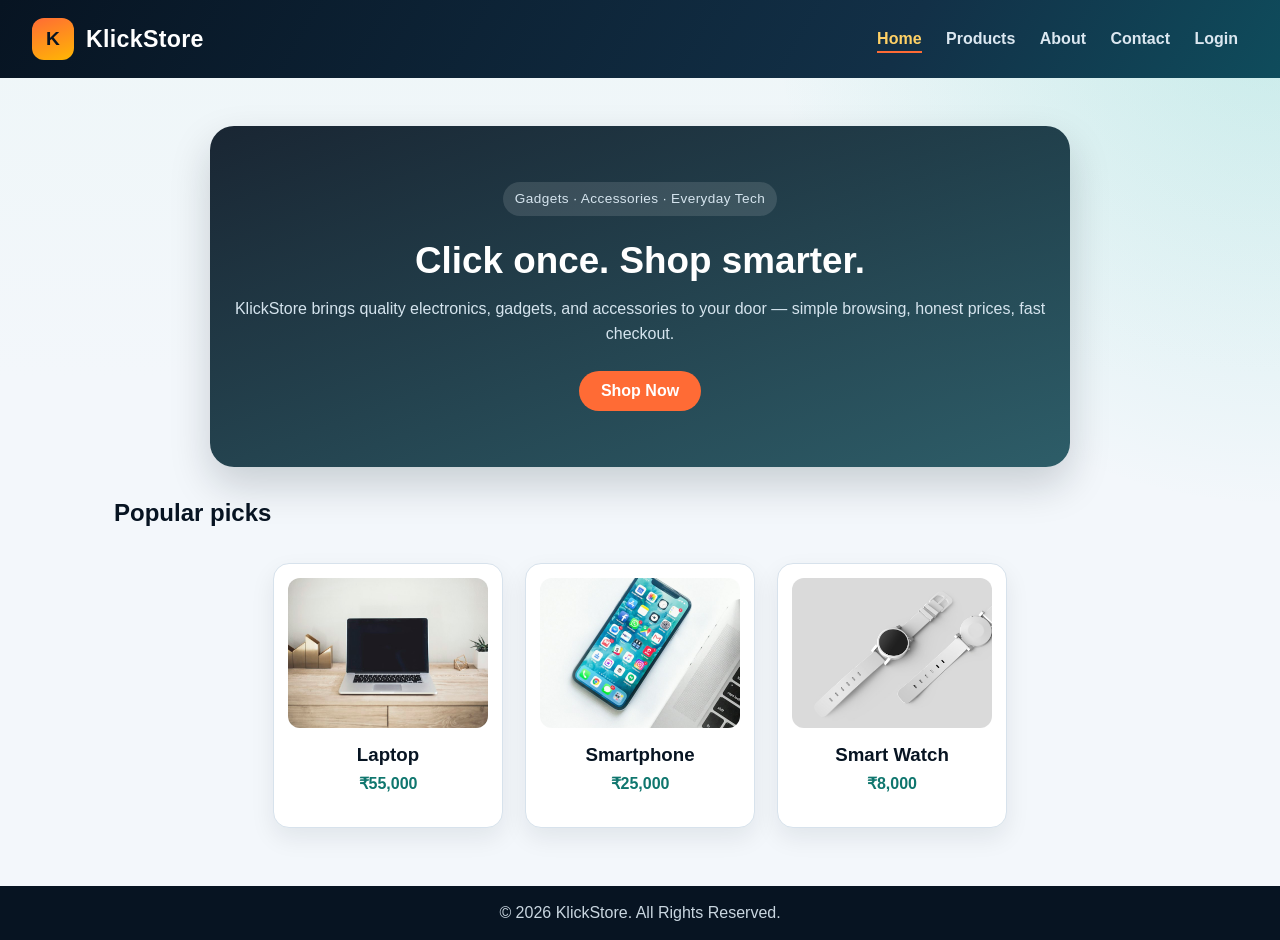
<file: index.html>
<!DOCTYPE html>
<html lang="en">
<head>
    <meta charset="UTF-8">
    <meta name="viewport" content="width=device-width, initial-scale=1.0">
    <title>KlickStore - Home</title>
    <link rel="stylesheet" href="css/style.css">
</head>
<body>

<header>
    <a class="brand" href="index.html">
        <span class="brand-mark">K</span>
        <h1>KlickStore</h1>
    </a>

    <nav>
        <a href="index.html" class="active">Home</a>
        <a href="products.html">Products</a>
        <a href="about.html">About</a>
        <a href="contact.html">Contact</a>
        <a href="login.html">Login</a>
    </nav>
</header>

<section class="hero">
    <p class="eyebrow">Gadgets · Accessories · Everyday Tech</p>
    <h2>Click once. Shop smarter.</h2>
    <p>
        KlickStore brings quality electronics, gadgets, and accessories
        to your door — simple browsing, honest prices, fast checkout.
    </p>
    <a class="btn" href="products.html">Shop Now</a>
</section>

<section class="featured">
    <h2>Popular picks</h2>
    <div class="products">
        <article class="card">
            <img src="images/laptop.jpg" alt="Laptop on a desk">
            <h3>Laptop</h3>
            <p>₹55,000</p>
        </article>
        <article class="card">
            <img src="images/smartphone.jpg" alt="Smartphone">
            <h3>Smartphone</h3>
            <p>₹25,000</p>
        </article>
        <article class="card">
            <img src="images/smartwatch.jpg" alt="Smart watch">
            <h3>Smart Watch</h3>
            <p>₹8,000</p>
        </article>
    </div>
</section>

<footer>
    <p>&copy; 2026 KlickStore. All Rights Reserved.</p>
</footer>

<script src="js/script.js"></script>

</body>
</html>
</file>
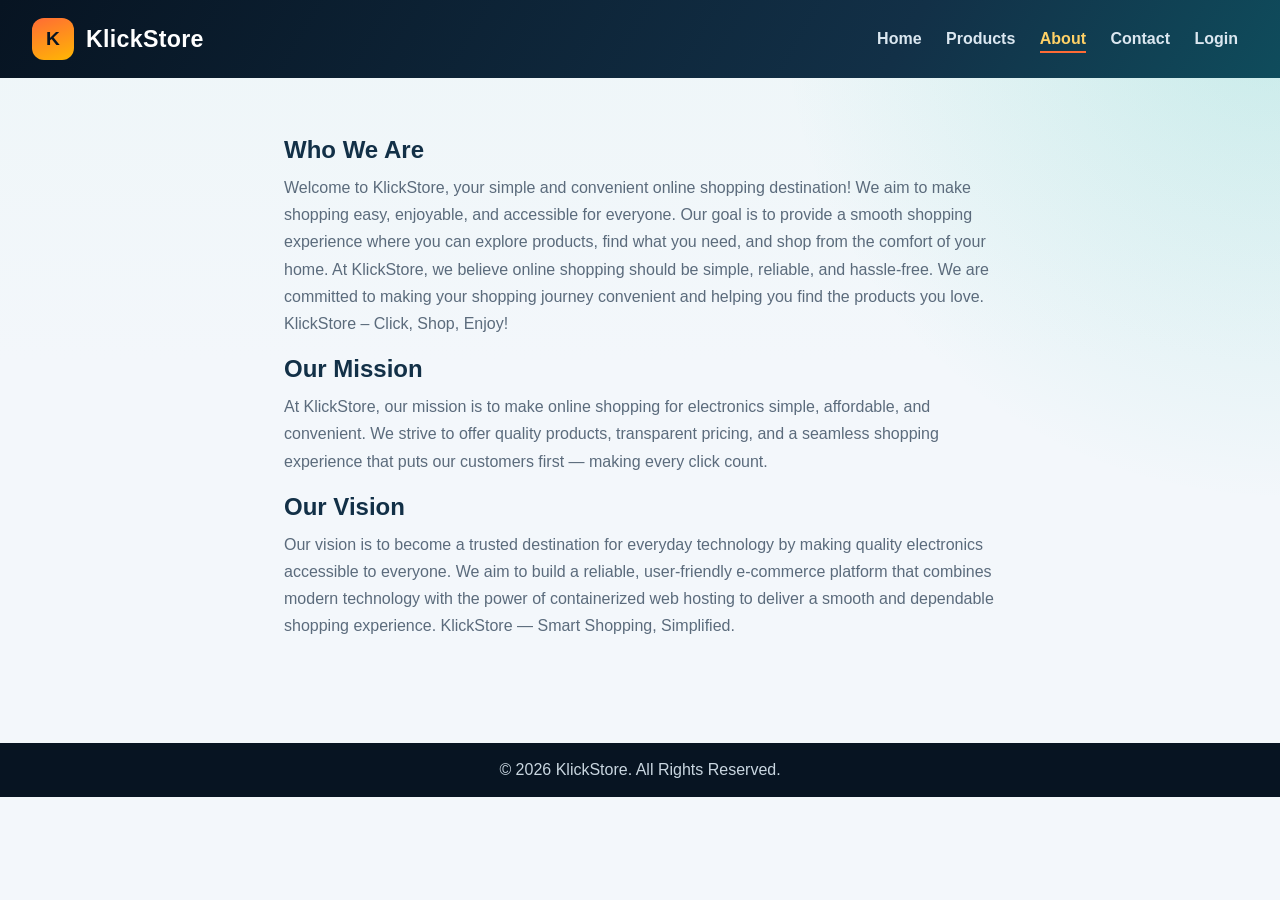
<file: about.html>
<!DOCTYPE html>
<html lang="en">
<head>
    <meta charset="UTF-8">
    <meta name="viewport" content="width=device-width, initial-scale=1.0">
    <title>KlickStore - About</title>
    <link rel="stylesheet" href="css/style.css">
</head>
<body>

<header>
    <a class="brand" href="index.html">
        <span class="brand-mark">K</span>
        <h1>KlickStore</h1>
    </a>

    <nav>
        <a href="index.html">Home</a>
        <a href="products.html">Products</a>
        <a href="about.html" class="active">About</a>
        <a href="contact.html">Contact</a>
        <a href="login.html">Login</a>
    </nav>
</header>

<section class="content">

    <h2>Who We Are</h2>
    <p>
        Welcome to KlickStore, your simple and convenient online shopping destination! We aim to make shopping easy, enjoyable, and accessible for everyone. Our goal is to provide a smooth shopping experience where you can explore products, find what you need, and shop from the comfort of your home.

At KlickStore, we believe online shopping should be simple, reliable, and hassle-free. We are committed to making your shopping journey convenient and helping you find the products you love.

KlickStore – Click, Shop, Enjoy!
    </p>

    <h2>Our Mission</h2>
    <p>
        At KlickStore, our mission is to make online shopping for electronics simple, affordable, and convenient. We strive to offer quality products, transparent pricing, and a seamless shopping experience that puts our customers first — making every click count.
    </p>

    <h2>Our Vision</h2>
    <p>
        Our vision is to become a trusted destination for everyday technology by making quality electronics accessible to everyone. We aim to build a reliable, user-friendly e-commerce platform that combines modern technology with the power of containerized web hosting to deliver a smooth and dependable shopping experience.

KlickStore — Smart Shopping, Simplified.
    </p>

</section>

<footer>
    <p>&copy; 2026 KlickStore. All Rights Reserved.</p>
</footer>

<script src="js/script.js"></script>

</body>
</html>
</file>
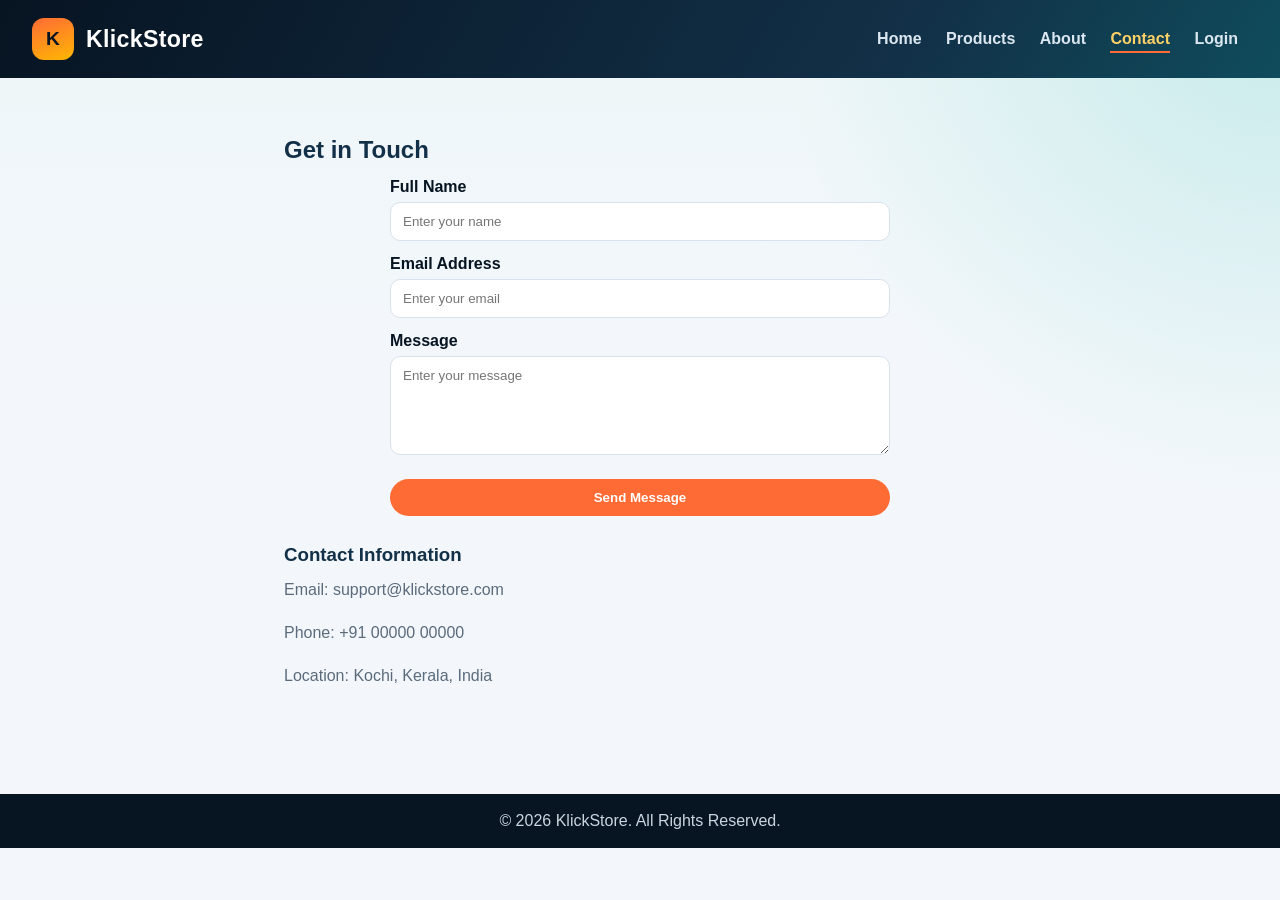
<file: contact.html>
<!DOCTYPE html>
<html lang="en">
<head>
    <meta charset="UTF-8">
    <meta name="viewport" content="width=device-width, initial-scale=1.0">
    <title>KlickStore - Contact</title>
    <link rel="stylesheet" href="css/style.css">
</head>
<body>

<header>
    <a class="brand" href="index.html">
        <span class="brand-mark">K</span>
        <h1>KlickStore</h1>
    </a>

    <nav>
        <a href="index.html">Home</a>
        <a href="products.html">Products</a>
        <a href="about.html">About</a>
        <a href="contact.html" class="active">Contact</a>
        <a href="login.html">Login</a>
    </nav>
</header>

<section class="content">

    <h2>Get in Touch</h2>

    <form>

        <label for="fullname">Full Name</label>
        <input id="fullname" type="text" placeholder="Enter your name">

        <label for="email">Email Address</label>
        <input id="email" type="email" placeholder="Enter your email">

        <label for="message">Message</label>
        <textarea id="message" rows="5" placeholder="Enter your message"></textarea>

        <button type="button" onclick="contactMessage()">
            Send Message
        </button>

    </form>

    <h3>Contact Information</h3>

    <p>Email: support@klickstore.com</p>
    <p>Phone: +91 00000 00000</p>
    <p>Location: Kochi, Kerala, India</p>

</section>

<footer>
    <p>&copy; 2026 KlickStore. All Rights Reserved.</p>
</footer>

<script src="js/script.js"></script>

</body>
</html>
</file>
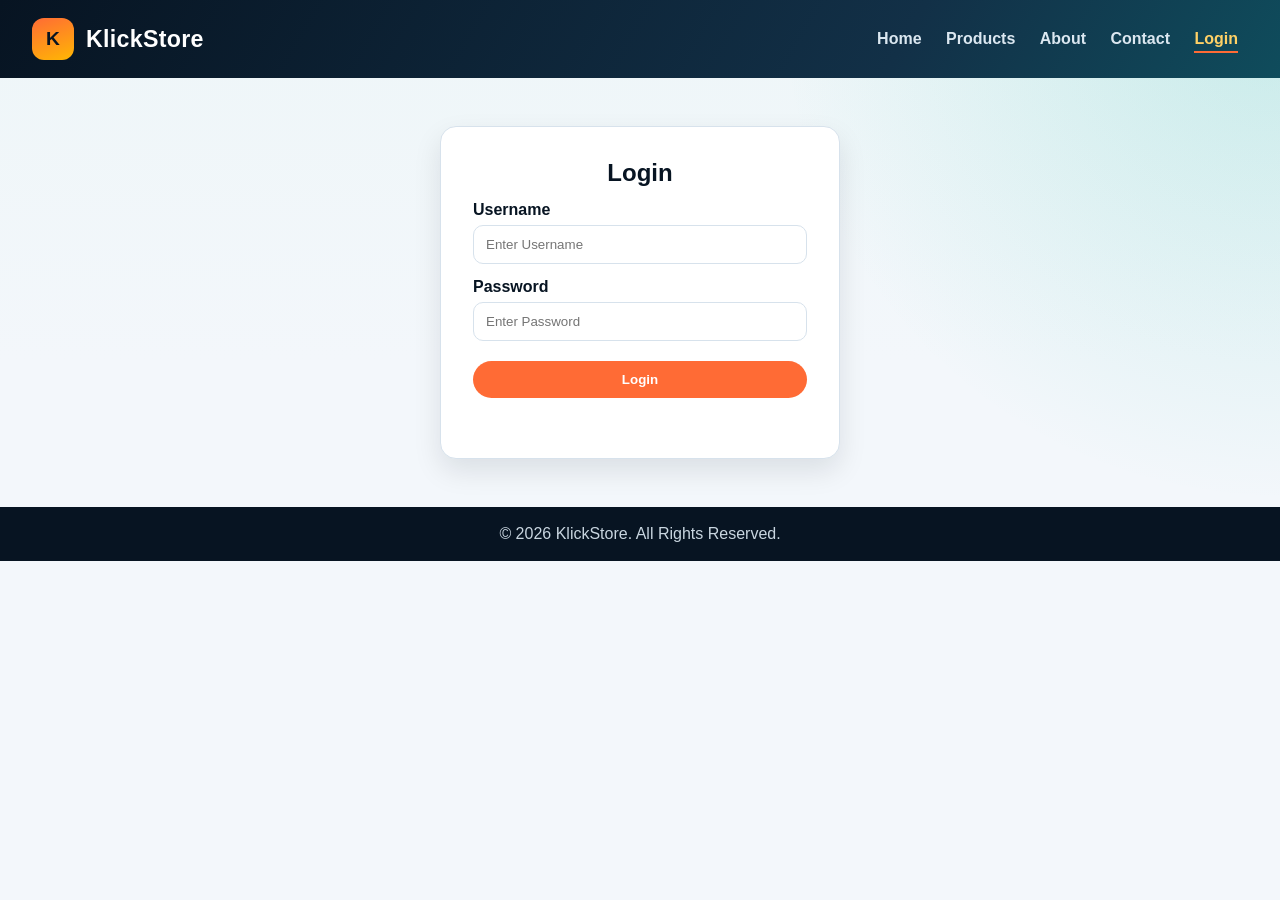
<file: login.html>
<!DOCTYPE html>
<html lang="en">
<head>
    <meta charset="UTF-8">
    <meta name="viewport" content="width=device-width, initial-scale=1.0">
    <title>KlickStore - Login</title>
    <link rel="stylesheet" href="css/style.css">
</head>
<body>

<header>
    <a class="brand" href="index.html">
        <span class="brand-mark">K</span>
        <h1>KlickStore</h1>
    </a>

    <nav>
        <a href="index.html">Home</a>
        <a href="products.html">Products</a>
        <a href="about.html">About</a>
        <a href="contact.html">Contact</a>
        <a href="login.html" class="active">Login</a>
    </nav>
</header>

<section class="login-container">

    <h2>Login</h2>

    <form>

        <label for="username">Username</label>
        <input type="text" id="username" placeholder="Enter Username">

        <label for="password">Password</label>
        <input type="password" id="password" placeholder="Enter Password">

        <button type="button" onclick="login()">
            Login
        </button>

    </form>

</section>

<footer>
    <p>&copy; 2026 KlickStore. All Rights Reserved.</p>
</footer>

<script src="js/script.js"></script>

</body>
</html>
</file>
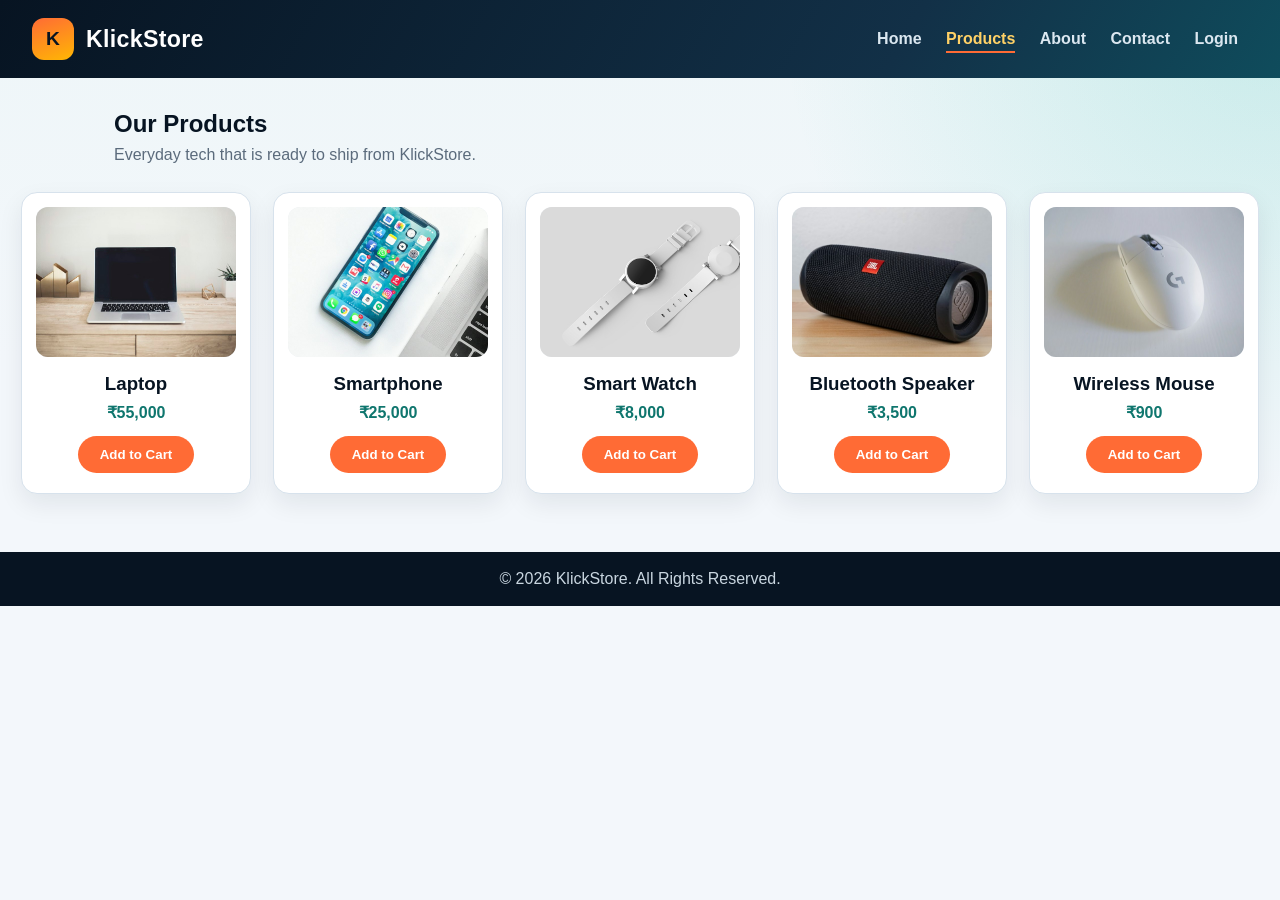
<file: products.html>
<!DOCTYPE html>
<html lang="en">
<head>
    <meta charset="UTF-8">
    <meta name="viewport" content="width=device-width, initial-scale=1.0">
    <title>KlickStore - Products</title>
    <link rel="stylesheet" href="css/style.css">
</head>
<body>

<header>
    <a class="brand" href="index.html">
        <span class="brand-mark">K</span>
        <h1>KlickStore</h1>
    </a>

    <nav>
        <a href="index.html">Home</a>
        <a href="products.html" class="active">Products</a>
        <a href="about.html">About</a>
        <a href="contact.html">Contact</a>
        <a href="login.html">Login</a>
    </nav>
</header>

<section class="page-intro">
    <h2>Our Products</h2>
    <p>Everyday tech that is ready to ship from KlickStore.</p>
</section>

<section class="products">

    <article class="card">
        <img src="images/laptop.jpg" alt="Silver laptop on a wooden desk">
        <h3>Laptop</h3>
        <p>₹55,000</p>
        <button type="button" onclick="addCart('Laptop')">Add to Cart</button>
    </article>

    <article class="card">
        <img src="images/smartphone.jpg" alt="Black smartphone">
        <h3>Smartphone</h3>
        <p>₹25,000</p>
        <button type="button" onclick="addCart('Smartphone')">Add to Cart</button>
    </article>

    <article class="card">
        <img src="images/smartwatch.jpg" alt="White smart watch">
        <h3>Smart Watch</h3>
        <p>₹8,000</p>
        <button type="button" onclick="addCart('Smart Watch')">Add to Cart</button>
    </article>

    <article class="card">
        <img src="images/speaker.jpg" alt="Portable bluetooth speaker">
        <h3>Bluetooth Speaker</h3>
        <p>₹3,500</p>
        <button type="button" onclick="addCart('Bluetooth Speaker')">Add to Cart</button>
    </article>

    <article class="card">
        <img src="images/mouse.jpg" alt="Wireless computer mouse">
        <h3>Wireless Mouse</h3>
        <p>₹900</p>
        <button type="button" onclick="addCart('Wireless Mouse')">Add to Cart</button>
    </article>

</section>

<footer>
    <p>&copy; 2026 KlickStore. All Rights Reserved.</p>
</footer>

<script src="js/script.js"></script>

</body>
</html>
</file>
<file: css/style.css>
:root {
    --ink: #071422;
    --ink-soft: #123047;
    --paper: #f3f7fb;
    --card: #ffffff;
    --accent: #ff6b35;
    --accent-dark: #e85d04;
    --teal: #14b8a6;
    --price: #0f766e;
    --muted: #5b6b7c;
    --line: #d7e2ec;
}

* {
    margin: 0;
    padding: 0;
    box-sizing: border-box;
    font-family: "Segoe UI", Tahoma, Geneva, Verdana, sans-serif;
}

body {
    min-height: 100vh;
    background:
        radial-gradient(circle at top right, rgba(20, 184, 166, 0.18), transparent 32%),
        linear-gradient(180deg, #eef6f8 0%, var(--paper) 40%);
    color: var(--ink);
}

header {
    display: flex;
    flex-wrap: wrap;
    align-items: center;
    justify-content: space-between;
    gap: 16px;
    background: linear-gradient(120deg, var(--ink) 0%, var(--ink-soft) 70%, #0f4c5c 100%);
    color: white;
    padding: 18px 32px;
}

.brand {
    display: flex;
    align-items: center;
    gap: 12px;
    color: white;
    text-decoration: none;
}

.brand-mark {
    width: 42px;
    height: 42px;
    border-radius: 12px;
    display: grid;
    place-items: center;
    background: linear-gradient(160deg, var(--accent), #ffb703);
    color: var(--ink);
    font-weight: 800;
    font-size: 1.2rem;
}

.brand h1 {
    font-size: 1.45rem;
    letter-spacing: 0.3px;
}

nav a {
    color: #dbe7f0;
    text-decoration: none;
    margin: 0 10px;
    font-weight: 600;
    padding-bottom: 4px;
    border-bottom: 2px solid transparent;
}

nav a:hover,
nav a.active {
    color: #ffd166;
    border-bottom-color: var(--accent);
}

.hero {
    max-width: 860px;
    margin: 48px auto 20px;
    text-align: center;
    padding: 56px 24px;
    background: linear-gradient(160deg, rgba(7, 20, 34, 0.92), rgba(18, 72, 84, 0.88));
    color: white;
    border-radius: 24px;
    box-shadow: 0 18px 40px rgba(7, 20, 34, 0.18);
}

.eyebrow {
    display: inline-block;
    margin-bottom: 12px;
    padding: 6px 12px;
    border-radius: 999px;
    background: rgba(255, 255, 255, 0.12);
    color: #9ee6dc;
    font-size: 0.85rem;
    letter-spacing: 0.4px;
}

.hero h2 {
    margin-bottom: 14px;
    font-size: 2.3rem;
}

.hero p {
    margin-bottom: 24px;
    color: #d5e4ee;
    line-height: 1.6;
}

.btn,
button {
    display: inline-block;
    background: var(--accent);
    color: white;
    border: none;
    padding: 11px 22px;
    cursor: pointer;
    border-radius: 999px;
    font-weight: 700;
    text-decoration: none;
}

.btn:hover,
button:hover {
    background: var(--accent-dark);
}

.page-intro,
.featured {
    max-width: 1100px;
    margin: 32px auto 0;
    padding: 0 24px;
}

.page-intro h2,
.featured h2 {
    margin-bottom: 8px;
}

.page-intro p {
    color: var(--muted);
}

.products {
    display: flex;
    flex-wrap: wrap;
    justify-content: center;
    gap: 22px;
    padding: 28px 20px 10px;
}

.card {
    width: 230px;
    background: var(--card);
    padding: 14px 14px 20px;
    border-radius: 16px;
    box-shadow: 0 10px 24px rgba(7, 20, 34, 0.08);
    text-align: center;
    border: 1px solid var(--line);
    overflow: hidden;
}

.card img {
    width: 100%;
    height: 150px;
    object-fit: cover;
    border-radius: 12px;
    margin-bottom: 12px;
    background: #e8eef3;
}

.card h3 {
    margin-bottom: 8px;
}

.card p {
    margin-bottom: 14px;
    color: var(--price);
    font-weight: 700;
}

.content {
    max-width: 760px;
    margin: auto;
    padding: 40px 24px;
}

.content h2,
.content h3 {
    margin: 18px 0 10px;
    color: var(--ink-soft);
}

.content p {
    margin-bottom: 16px;
    line-height: 1.7;
    color: var(--muted);
}

form {
    max-width: 500px;
    margin: 10px auto 28px;
}

label {
    display: block;
    margin-top: 14px;
    margin-bottom: 6px;
    font-weight: 700;
}

input,
textarea {
    width: 100%;
    padding: 11px 12px;
    border: 1px solid var(--line);
    border-radius: 10px;
    background: #fff;
}

textarea {
    resize: vertical;
}

form button {
    margin-top: 20px;
    width: 100%;
}

.login-container {
    max-width: 400px;
    margin: 48px auto;
    background: var(--card);
    padding: 32px;
    border-radius: 16px;
    box-shadow: 0 12px 28px rgba(7, 20, 34, 0.1);
    border: 1px solid var(--line);
}

.login-container h2 {
    text-align: center;
    margin-bottom: 8px;
}

footer {
    background: var(--ink);
    color: #c9d6e0;
    text-align: center;
    padding: 18px;
    margin-top: 48px;
}

@media (max-width: 700px) {
    header {
        justify-content: center;
        text-align: center;
    }

    .hero {
        margin: 20px 16px;
        padding: 36px 18px;
    }

    .hero h2 {
        font-size: 1.7rem;
    }
}
</file>
